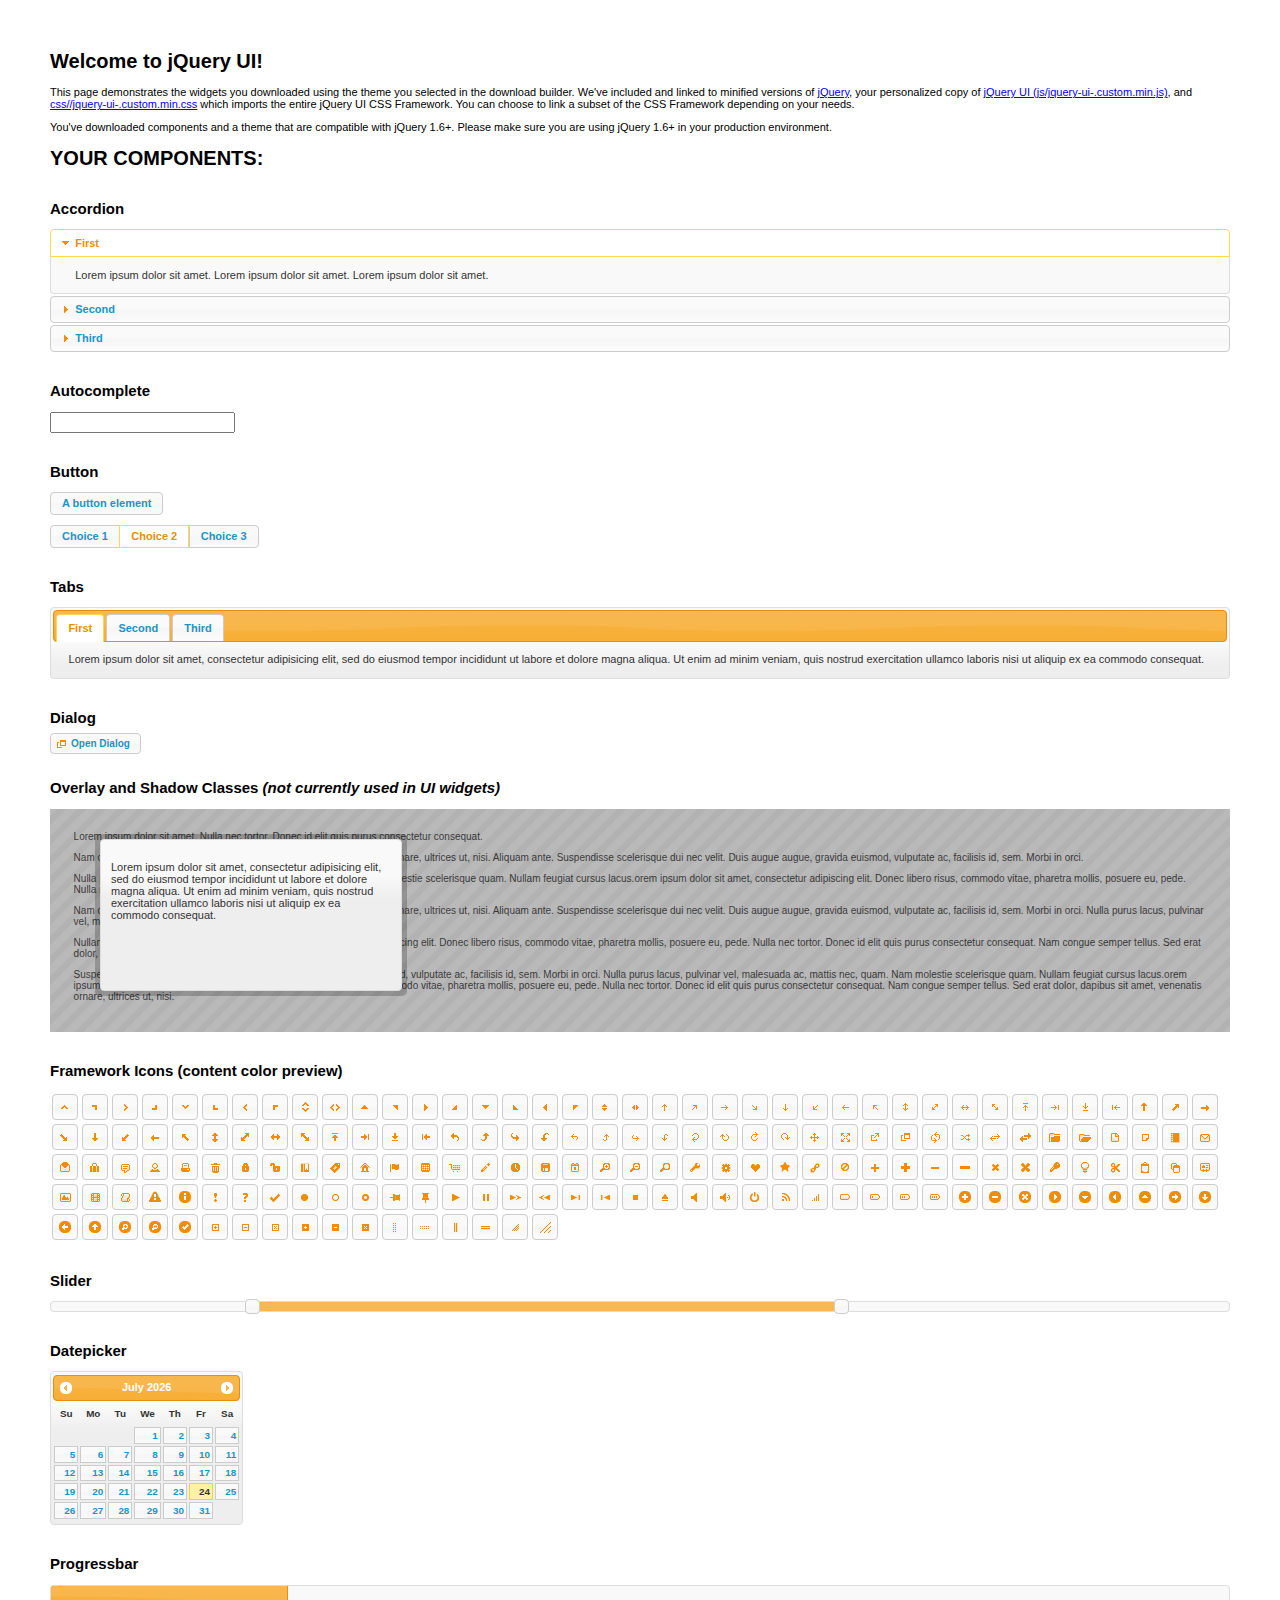
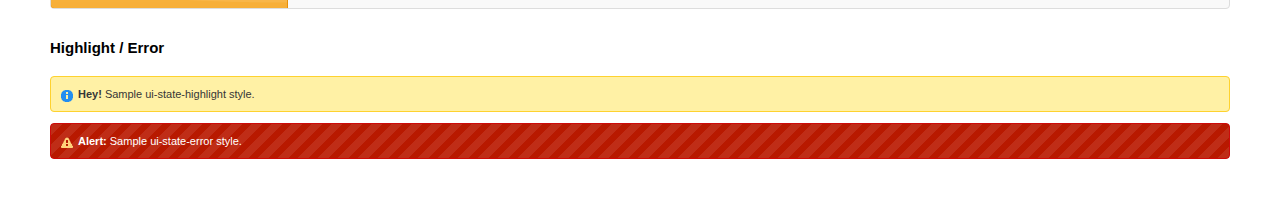
<file: jquery-ui-1.10.4.custom/index.html>
<!doctype html>
<html lang="us">
<head>
	<meta charset="utf-8">
	<title>jQuery UI Example Page</title>
	<link href="css/ui-lightness/jquery-ui-1.10.4.custom.css" rel="stylesheet">
	<script src="js/jquery-1.10.2.js"></script>
	<script src="js/jquery-ui-1.10.4.custom.js"></script>
	<script>
	$(function() {
		
		$( "#accordion" ).accordion();
		

		
		var availableTags = [
			"ActionScript",
			"AppleScript",
			"Asp",
			"BASIC",
			"C",
			"C++",
			"Clojure",
			"COBOL",
			"ColdFusion",
			"Erlang",
			"Fortran",
			"Groovy",
			"Haskell",
			"Java",
			"JavaScript",
			"Lisp",
			"Perl",
			"PHP",
			"Python",
			"Ruby",
			"Scala",
			"Scheme"
		];
		$( "#autocomplete" ).autocomplete({
			source: availableTags
		});
		

		
		$( "#button" ).button();
		$( "#radioset" ).buttonset();
		

		
		$( "#tabs" ).tabs();
		

		
		$( "#dialog" ).dialog({
			autoOpen: false,
			width: 400,
			buttons: [
				{
					text: "Ok",
					click: function() {
						$( this ).dialog( "close" );
					}
				},
				{
					text: "Cancel",
					click: function() {
						$( this ).dialog( "close" );
					}
				}
			]
		});

		// Link to open the dialog
		$( "#dialog-link" ).click(function( event ) {
			$( "#dialog" ).dialog( "open" );
			event.preventDefault();
		});
		

		
		$( "#datepicker" ).datepicker({
			inline: true
		});
		

		
		$( "#slider" ).slider({
			range: true,
			values: [ 17, 67 ]
		});
		

		
		$( "#progressbar" ).progressbar({
			value: 20
		});
		

		// Hover states on the static widgets
		$( "#dialog-link, #icons li" ).hover(
			function() {
				$( this ).addClass( "ui-state-hover" );
			},
			function() {
				$( this ).removeClass( "ui-state-hover" );
			}
		);
	});
	</script>
	<style>
	body{
		font: 62.5% "Trebuchet MS", sans-serif;
		margin: 50px;
	}
	.demoHeaders {
		margin-top: 2em;
	}
	#dialog-link {
		padding: .4em 1em .4em 20px;
		text-decoration: none;
		position: relative;
	}
	#dialog-link span.ui-icon {
		margin: 0 5px 0 0;
		position: absolute;
		left: .2em;
		top: 50%;
		margin-top: -8px;
	}
	#icons {
		margin: 0;
		padding: 0;
	}
	#icons li {
		margin: 2px;
		position: relative;
		padding: 4px 0;
		cursor: pointer;
		float: left;
		list-style: none;
	}
	#icons span.ui-icon {
		float: left;
		margin: 0 4px;
	}
	.fakewindowcontain .ui-widget-overlay {
		position: absolute;
	}
	</style>
</head>
<body>

<h1>Welcome to jQuery UI!</h1>

<div class="ui-widget">
	<p>This page demonstrates the widgets you downloaded using the theme you selected in the download builder. We've included and linked to minified versions of <a href="js/jquery-1.10.2.js">jQuery</a>, your personalized copy of <a href="js/jquery-ui-.custom.min.js">jQuery UI (js/jquery-ui-.custom.min.js)</a>, and <a href="css//jquery-ui-.custom.min.css">css//jquery-ui-.custom.min.css</a> which imports the entire jQuery UI CSS Framework. You can choose to link a subset of the CSS Framework depending on your needs. </p>
	<p>You've downloaded components and a theme that are compatible with jQuery 1.6+. Please make sure you are using jQuery 1.6+ in your production environment.</p>
</div>

<h1>YOUR COMPONENTS:</h1>


<!-- Accordion -->
<h2 class="demoHeaders">Accordion</h2>
<div id="accordion">
	<h3>First</h3>
	<div>Lorem ipsum dolor sit amet. Lorem ipsum dolor sit amet. Lorem ipsum dolor sit amet.</div>
	<h3>Second</h3>
	<div>Phasellus mattis tincidunt nibh.</div>
	<h3>Third</h3>
	<div>Nam dui erat, auctor a, dignissim quis.</div>
</div>



<!-- Autocomplete -->
<h2 class="demoHeaders">Autocomplete</h2>
<div>
	<input id="autocomplete" title="type &quot;a&quot;">
</div>



<!-- Button -->
<h2 class="demoHeaders">Button</h2>
<button id="button">A button element</button>
<form style="margin-top: 1em;">
	<div id="radioset">
		<input type="radio" id="radio1" name="radio"><label for="radio1">Choice 1</label>
		<input type="radio" id="radio2" name="radio" checked="checked"><label for="radio2">Choice 2</label>
		<input type="radio" id="radio3" name="radio"><label for="radio3">Choice 3</label>
	</div>
</form>



<!-- Tabs -->
<h2 class="demoHeaders">Tabs</h2>
<div id="tabs">
	<ul>
		<li><a href="#tabs-1">First</a></li>
		<li><a href="#tabs-2">Second</a></li>
		<li><a href="#tabs-3">Third</a></li>
	</ul>
	<div id="tabs-1">Lorem ipsum dolor sit amet, consectetur adipisicing elit, sed do eiusmod tempor incididunt ut labore et dolore magna aliqua. Ut enim ad minim veniam, quis nostrud exercitation ullamco laboris nisi ut aliquip ex ea commodo consequat.</div>
	<div id="tabs-2">Phasellus mattis tincidunt nibh. Cras orci urna, blandit id, pretium vel, aliquet ornare, felis. Maecenas scelerisque sem non nisl. Fusce sed lorem in enim dictum bibendum.</div>
	<div id="tabs-3">Nam dui erat, auctor a, dignissim quis, sollicitudin eu, felis. Pellentesque nisi urna, interdum eget, sagittis et, consequat vestibulum, lacus. Mauris porttitor ullamcorper augue.</div>
</div>



<!-- Dialog NOTE: Dialog is not generated by UI in this demo so it can be visually styled in themeroller-->
<h2 class="demoHeaders">Dialog</h2>
<p><a href="#" id="dialog-link" class="ui-state-default ui-corner-all"><span class="ui-icon ui-icon-newwin"></span>Open Dialog</a></p>

<h2 class="demoHeaders">Overlay and Shadow Classes <em>(not currently used in UI widgets)</em></h2>
<div style="position: relative; width: 96%; height: 200px; padding:1% 2%; overflow:hidden;" class="fakewindowcontain">
	<p>Lorem ipsum dolor sit amet,  Nulla nec tortor. Donec id elit quis purus consectetur consequat. </p><p>Nam congue semper tellus. Sed erat dolor, dapibus sit amet, venenatis ornare, ultrices ut, nisi. Aliquam ante. Suspendisse scelerisque dui nec velit. Duis augue augue, gravida euismod, vulputate ac, facilisis id, sem. Morbi in orci. </p><p>Nulla purus lacus, pulvinar vel, malesuada ac, mattis nec, quam. Nam molestie scelerisque quam. Nullam feugiat cursus lacus.orem ipsum dolor sit amet, consectetur adipiscing elit. Donec libero risus, commodo vitae, pharetra mollis, posuere eu, pede. Nulla nec tortor. Donec id elit quis purus consectetur consequat. </p><p>Nam congue semper tellus. Sed erat dolor, dapibus sit amet, venenatis ornare, ultrices ut, nisi. Aliquam ante. Suspendisse scelerisque dui nec velit. Duis augue augue, gravida euismod, vulputate ac, facilisis id, sem. Morbi in orci. Nulla purus lacus, pulvinar vel, malesuada ac, mattis nec, quam. Nam molestie scelerisque quam. </p><p>Nullam feugiat cursus lacus.orem ipsum dolor sit amet, consectetur adipiscing elit. Donec libero risus, commodo vitae, pharetra mollis, posuere eu, pede. Nulla nec tortor. Donec id elit quis purus consectetur consequat. Nam congue semper tellus. Sed erat dolor, dapibus sit amet, venenatis ornare, ultrices ut, nisi. Aliquam ante. </p><p>Suspendisse scelerisque dui nec velit. Duis augue augue, gravida euismod, vulputate ac, facilisis id, sem. Morbi in orci. Nulla purus lacus, pulvinar vel, malesuada ac, mattis nec, quam. Nam molestie scelerisque quam. Nullam feugiat cursus lacus.orem ipsum dolor sit amet, consectetur adipiscing elit. Donec libero risus, commodo vitae, pharetra mollis, posuere eu, pede. Nulla nec tortor. Donec id elit quis purus consectetur consequat. Nam congue semper tellus. Sed erat dolor, dapibus sit amet, venenatis ornare, ultrices ut, nisi. </p>

	<!-- ui-dialog -->
	<div class="ui-overlay"><div class="ui-widget-overlay"></div><div class="ui-widget-shadow ui-corner-all" style="width: 302px; height: 152px; position: absolute; left: 50px; top: 30px;"></div></div>
	<div style="position: absolute; width: 280px; height: 130px;left: 50px; top: 30px; padding: 10px;" class="ui-widget ui-widget-content ui-corner-all">
		<div class="ui-dialog-content ui-widget-content" style="background: none; border: 0;">
			<p>Lorem ipsum dolor sit amet, consectetur adipisicing elit, sed do eiusmod tempor incididunt ut labore et dolore magna aliqua. Ut enim ad minim veniam, quis nostrud exercitation ullamco laboris nisi ut aliquip ex ea commodo consequat.</p>
		</div>
	</div>

</div>

<!-- ui-dialog -->
<div id="dialog" title="Dialog Title">
	<p>Lorem ipsum dolor sit amet, consectetur adipisicing elit, sed do eiusmod tempor incididunt ut labore et dolore magna aliqua. Ut enim ad minim veniam, quis nostrud exercitation ullamco laboris nisi ut aliquip ex ea commodo consequat.</p>
</div>



<h2 class="demoHeaders">Framework Icons (content color preview)</h2>
<ul id="icons" class="ui-widget ui-helper-clearfix">
	<li class="ui-state-default ui-corner-all" title=".ui-icon-carat-1-n"><span class="ui-icon ui-icon-carat-1-n"></span></li>
	<li class="ui-state-default ui-corner-all" title=".ui-icon-carat-1-ne"><span class="ui-icon ui-icon-carat-1-ne"></span></li>
	<li class="ui-state-default ui-corner-all" title=".ui-icon-carat-1-e"><span class="ui-icon ui-icon-carat-1-e"></span></li>
	<li class="ui-state-default ui-corner-all" title=".ui-icon-carat-1-se"><span class="ui-icon ui-icon-carat-1-se"></span></li>
	<li class="ui-state-default ui-corner-all" title=".ui-icon-carat-1-s"><span class="ui-icon ui-icon-carat-1-s"></span></li>
	<li class="ui-state-default ui-corner-all" title=".ui-icon-carat-1-sw"><span class="ui-icon ui-icon-carat-1-sw"></span></li>
	<li class="ui-state-default ui-corner-all" title=".ui-icon-carat-1-w"><span class="ui-icon ui-icon-carat-1-w"></span></li>
	<li class="ui-state-default ui-corner-all" title=".ui-icon-carat-1-nw"><span class="ui-icon ui-icon-carat-1-nw"></span></li>
	<li class="ui-state-default ui-corner-all" title=".ui-icon-carat-2-n-s"><span class="ui-icon ui-icon-carat-2-n-s"></span></li>
	<li class="ui-state-default ui-corner-all" title=".ui-icon-carat-2-e-w"><span class="ui-icon ui-icon-carat-2-e-w"></span></li>
	<li class="ui-state-default ui-corner-all" title=".ui-icon-triangle-1-n"><span class="ui-icon ui-icon-triangle-1-n"></span></li>
	<li class="ui-state-default ui-corner-all" title=".ui-icon-triangle-1-ne"><span class="ui-icon ui-icon-triangle-1-ne"></span></li>
	<li class="ui-state-default ui-corner-all" title=".ui-icon-triangle-1-e"><span class="ui-icon ui-icon-triangle-1-e"></span></li>
	<li class="ui-state-default ui-corner-all" title=".ui-icon-triangle-1-se"><span class="ui-icon ui-icon-triangle-1-se"></span></li>
	<li class="ui-state-default ui-corner-all" title=".ui-icon-triangle-1-s"><span class="ui-icon ui-icon-triangle-1-s"></span></li>
	<li class="ui-state-default ui-corner-all" title=".ui-icon-triangle-1-sw"><span class="ui-icon ui-icon-triangle-1-sw"></span></li>
	<li class="ui-state-default ui-corner-all" title=".ui-icon-triangle-1-w"><span class="ui-icon ui-icon-triangle-1-w"></span></li>
	<li class="ui-state-default ui-corner-all" title=".ui-icon-triangle-1-nw"><span class="ui-icon ui-icon-triangle-1-nw"></span></li>
	<li class="ui-state-default ui-corner-all" title=".ui-icon-triangle-2-n-s"><span class="ui-icon ui-icon-triangle-2-n-s"></span></li>
	<li class="ui-state-default ui-corner-all" title=".ui-icon-triangle-2-e-w"><span class="ui-icon ui-icon-triangle-2-e-w"></span></li>
	<li class="ui-state-default ui-corner-all" title=".ui-icon-arrow-1-n"><span class="ui-icon ui-icon-arrow-1-n"></span></li>
	<li class="ui-state-default ui-corner-all" title=".ui-icon-arrow-1-ne"><span class="ui-icon ui-icon-arrow-1-ne"></span></li>
	<li class="ui-state-default ui-corner-all" title=".ui-icon-arrow-1-e"><span class="ui-icon ui-icon-arrow-1-e"></span></li>
	<li class="ui-state-default ui-corner-all" title=".ui-icon-arrow-1-se"><span class="ui-icon ui-icon-arrow-1-se"></span></li>
	<li class="ui-state-default ui-corner-all" title=".ui-icon-arrow-1-s"><span class="ui-icon ui-icon-arrow-1-s"></span></li>
	<li class="ui-state-default ui-corner-all" title=".ui-icon-arrow-1-sw"><span class="ui-icon ui-icon-arrow-1-sw"></span></li>
	<li class="ui-state-default ui-corner-all" title=".ui-icon-arrow-1-w"><span class="ui-icon ui-icon-arrow-1-w"></span></li>
	<li class="ui-state-default ui-corner-all" title=".ui-icon-arrow-1-nw"><span class="ui-icon ui-icon-arrow-1-nw"></span></li>
	<li class="ui-state-default ui-corner-all" title=".ui-icon-arrow-2-n-s"><span class="ui-icon ui-icon-arrow-2-n-s"></span></li>
	<li class="ui-state-default ui-corner-all" title=".ui-icon-arrow-2-ne-sw"><span class="ui-icon ui-icon-arrow-2-ne-sw"></span></li>
	<li class="ui-state-default ui-corner-all" title=".ui-icon-arrow-2-e-w"><span class="ui-icon ui-icon-arrow-2-e-w"></span></li>
	<li class="ui-state-default ui-corner-all" title=".ui-icon-arrow-2-se-nw"><span class="ui-icon ui-icon-arrow-2-se-nw"></span></li>
	<li class="ui-state-default ui-corner-all" title=".ui-icon-arrowstop-1-n"><span class="ui-icon ui-icon-arrowstop-1-n"></span></li>
	<li class="ui-state-default ui-corner-all" title=".ui-icon-arrowstop-1-e"><span class="ui-icon ui-icon-arrowstop-1-e"></span></li>
	<li class="ui-state-default ui-corner-all" title=".ui-icon-arrowstop-1-s"><span class="ui-icon ui-icon-arrowstop-1-s"></span></li>
	<li class="ui-state-default ui-corner-all" title=".ui-icon-arrowstop-1-w"><span class="ui-icon ui-icon-arrowstop-1-w"></span></li>
	<li class="ui-state-default ui-corner-all" title=".ui-icon-arrowthick-1-n"><span class="ui-icon ui-icon-arrowthick-1-n"></span></li>
	<li class="ui-state-default ui-corner-all" title=".ui-icon-arrowthick-1-ne"><span class="ui-icon ui-icon-arrowthick-1-ne"></span></li>
	<li class="ui-state-default ui-corner-all" title=".ui-icon-arrowthick-1-e"><span class="ui-icon ui-icon-arrowthick-1-e"></span></li>
	<li class="ui-state-default ui-corner-all" title=".ui-icon-arrowthick-1-se"><span class="ui-icon ui-icon-arrowthick-1-se"></span></li>
	<li class="ui-state-default ui-corner-all" title=".ui-icon-arrowthick-1-s"><span class="ui-icon ui-icon-arrowthick-1-s"></span></li>
	<li class="ui-state-default ui-corner-all" title=".ui-icon-arrowthick-1-sw"><span class="ui-icon ui-icon-arrowthick-1-sw"></span></li>
	<li class="ui-state-default ui-corner-all" title=".ui-icon-arrowthick-1-w"><span class="ui-icon ui-icon-arrowthick-1-w"></span></li>
	<li class="ui-state-default ui-corner-all" title=".ui-icon-arrowthick-1-nw"><span class="ui-icon ui-icon-arrowthick-1-nw"></span></li>
	<li class="ui-state-default ui-corner-all" title=".ui-icon-arrowthick-2-n-s"><span class="ui-icon ui-icon-arrowthick-2-n-s"></span></li>
	<li class="ui-state-default ui-corner-all" title=".ui-icon-arrowthick-2-ne-sw"><span class="ui-icon ui-icon-arrowthick-2-ne-sw"></span></li>
	<li class="ui-state-default ui-corner-all" title=".ui-icon-arrowthick-2-e-w"><span class="ui-icon ui-icon-arrowthick-2-e-w"></span></li>
	<li class="ui-state-default ui-corner-all" title=".ui-icon-arrowthick-2-se-nw"><span class="ui-icon ui-icon-arrowthick-2-se-nw"></span></li>
	<li class="ui-state-default ui-corner-all" title=".ui-icon-arrowthickstop-1-n"><span class="ui-icon ui-icon-arrowthickstop-1-n"></span></li>
	<li class="ui-state-default ui-corner-all" title=".ui-icon-arrowthickstop-1-e"><span class="ui-icon ui-icon-arrowthickstop-1-e"></span></li>
	<li class="ui-state-default ui-corner-all" title=".ui-icon-arrowthickstop-1-s"><span class="ui-icon ui-icon-arrowthickstop-1-s"></span></li>
	<li class="ui-state-default ui-corner-all" title=".ui-icon-arrowthickstop-1-w"><span class="ui-icon ui-icon-arrowthickstop-1-w"></span></li>
	<li class="ui-state-default ui-corner-all" title=".ui-icon-arrowreturnthick-1-w"><span class="ui-icon ui-icon-arrowreturnthick-1-w"></span></li>
	<li class="ui-state-default ui-corner-all" title=".ui-icon-arrowreturnthick-1-n"><span class="ui-icon ui-icon-arrowreturnthick-1-n"></span></li>
	<li class="ui-state-default ui-corner-all" title=".ui-icon-arrowreturnthick-1-e"><span class="ui-icon ui-icon-arrowreturnthick-1-e"></span></li>
	<li class="ui-state-default ui-corner-all" title=".ui-icon-arrowreturnthick-1-s"><span class="ui-icon ui-icon-arrowreturnthick-1-s"></span></li>
	<li class="ui-state-default ui-corner-all" title=".ui-icon-arrowreturn-1-w"><span class="ui-icon ui-icon-arrowreturn-1-w"></span></li>
	<li class="ui-state-default ui-corner-all" title=".ui-icon-arrowreturn-1-n"><span class="ui-icon ui-icon-arrowreturn-1-n"></span></li>
	<li class="ui-state-default ui-corner-all" title=".ui-icon-arrowreturn-1-e"><span class="ui-icon ui-icon-arrowreturn-1-e"></span></li>
	<li class="ui-state-default ui-corner-all" title=".ui-icon-arrowreturn-1-s"><span class="ui-icon ui-icon-arrowreturn-1-s"></span></li>
	<li class="ui-state-default ui-corner-all" title=".ui-icon-arrowrefresh-1-w"><span class="ui-icon ui-icon-arrowrefresh-1-w"></span></li>
	<li class="ui-state-default ui-corner-all" title=".ui-icon-arrowrefresh-1-n"><span class="ui-icon ui-icon-arrowrefresh-1-n"></span></li>
	<li class="ui-state-default ui-corner-all" title=".ui-icon-arrowrefresh-1-e"><span class="ui-icon ui-icon-arrowrefresh-1-e"></span></li>
	<li class="ui-state-default ui-corner-all" title=".ui-icon-arrowrefresh-1-s"><span class="ui-icon ui-icon-arrowrefresh-1-s"></span></li>
	<li class="ui-state-default ui-corner-all" title=".ui-icon-arrow-4"><span class="ui-icon ui-icon-arrow-4"></span></li>
	<li class="ui-state-default ui-corner-all" title=".ui-icon-arrow-4-diag"><span class="ui-icon ui-icon-arrow-4-diag"></span></li>
	<li class="ui-state-default ui-corner-all" title=".ui-icon-extlink"><span class="ui-icon ui-icon-extlink"></span></li>
	<li class="ui-state-default ui-corner-all" title=".ui-icon-newwin"><span class="ui-icon ui-icon-newwin"></span></li>
	<li class="ui-state-default ui-corner-all" title=".ui-icon-refresh"><span class="ui-icon ui-icon-refresh"></span></li>
	<li class="ui-state-default ui-corner-all" title=".ui-icon-shuffle"><span class="ui-icon ui-icon-shuffle"></span></li>
	<li class="ui-state-default ui-corner-all" title=".ui-icon-transfer-e-w"><span class="ui-icon ui-icon-transfer-e-w"></span></li>
	<li class="ui-state-default ui-corner-all" title=".ui-icon-transferthick-e-w"><span class="ui-icon ui-icon-transferthick-e-w"></span></li>
	<li class="ui-state-default ui-corner-all" title=".ui-icon-folder-collapsed"><span class="ui-icon ui-icon-folder-collapsed"></span></li>
	<li class="ui-state-default ui-corner-all" title=".ui-icon-folder-open"><span class="ui-icon ui-icon-folder-open"></span></li>
	<li class="ui-state-default ui-corner-all" title=".ui-icon-document"><span class="ui-icon ui-icon-document"></span></li>
	<li class="ui-state-default ui-corner-all" title=".ui-icon-document-b"><span class="ui-icon ui-icon-document-b"></span></li>
	<li class="ui-state-default ui-corner-all" title=".ui-icon-note"><span class="ui-icon ui-icon-note"></span></li>
	<li class="ui-state-default ui-corner-all" title=".ui-icon-mail-closed"><span class="ui-icon ui-icon-mail-closed"></span></li>
	<li class="ui-state-default ui-corner-all" title=".ui-icon-mail-open"><span class="ui-icon ui-icon-mail-open"></span></li>
	<li class="ui-state-default ui-corner-all" title=".ui-icon-suitcase"><span class="ui-icon ui-icon-suitcase"></span></li>
	<li class="ui-state-default ui-corner-all" title=".ui-icon-comment"><span class="ui-icon ui-icon-comment"></span></li>
	<li class="ui-state-default ui-corner-all" title=".ui-icon-person"><span class="ui-icon ui-icon-person"></span></li>
	<li class="ui-state-default ui-corner-all" title=".ui-icon-print"><span class="ui-icon ui-icon-print"></span></li>
	<li class="ui-state-default ui-corner-all" title=".ui-icon-trash"><span class="ui-icon ui-icon-trash"></span></li>
	<li class="ui-state-default ui-corner-all" title=".ui-icon-locked"><span class="ui-icon ui-icon-locked"></span></li>
	<li class="ui-state-default ui-corner-all" title=".ui-icon-unlocked"><span class="ui-icon ui-icon-unlocked"></span></li>
	<li class="ui-state-default ui-corner-all" title=".ui-icon-bookmark"><span class="ui-icon ui-icon-bookmark"></span></li>
	<li class="ui-state-default ui-corner-all" title=".ui-icon-tag"><span class="ui-icon ui-icon-tag"></span></li>
	<li class="ui-state-default ui-corner-all" title=".ui-icon-home"><span class="ui-icon ui-icon-home"></span></li>
	<li class="ui-state-default ui-corner-all" title=".ui-icon-flag"><span class="ui-icon ui-icon-flag"></span></li>
	<li class="ui-state-default ui-corner-all" title=".ui-icon-calculator"><span class="ui-icon ui-icon-calculator"></span></li>
	<li class="ui-state-default ui-corner-all" title=".ui-icon-cart"><span class="ui-icon ui-icon-cart"></span></li>
	<li class="ui-state-default ui-corner-all" title=".ui-icon-pencil"><span class="ui-icon ui-icon-pencil"></span></li>
	<li class="ui-state-default ui-corner-all" title=".ui-icon-clock"><span class="ui-icon ui-icon-clock"></span></li>
	<li class="ui-state-default ui-corner-all" title=".ui-icon-disk"><span class="ui-icon ui-icon-disk"></span></li>
	<li class="ui-state-default ui-corner-all" title=".ui-icon-calendar"><span class="ui-icon ui-icon-calendar"></span></li>
	<li class="ui-state-default ui-corner-all" title=".ui-icon-zoomin"><span class="ui-icon ui-icon-zoomin"></span></li>
	<li class="ui-state-default ui-corner-all" title=".ui-icon-zoomout"><span class="ui-icon ui-icon-zoomout"></span></li>
	<li class="ui-state-default ui-corner-all" title=".ui-icon-search"><span class="ui-icon ui-icon-search"></span></li>
	<li class="ui-state-default ui-corner-all" title=".ui-icon-wrench"><span class="ui-icon ui-icon-wrench"></span></li>
	<li class="ui-state-default ui-corner-all" title=".ui-icon-gear"><span class="ui-icon ui-icon-gear"></span></li>
	<li class="ui-state-default ui-corner-all" title=".ui-icon-heart"><span class="ui-icon ui-icon-heart"></span></li>
	<li class="ui-state-default ui-corner-all" title=".ui-icon-star"><span class="ui-icon ui-icon-star"></span></li>
	<li class="ui-state-default ui-corner-all" title=".ui-icon-link"><span class="ui-icon ui-icon-link"></span></li>
	<li class="ui-state-default ui-corner-all" title=".ui-icon-cancel"><span class="ui-icon ui-icon-cancel"></span></li>
	<li class="ui-state-default ui-corner-all" title=".ui-icon-plus"><span class="ui-icon ui-icon-plus"></span></li>
	<li class="ui-state-default ui-corner-all" title=".ui-icon-plusthick"><span class="ui-icon ui-icon-plusthick"></span></li>
	<li class="ui-state-default ui-corner-all" title=".ui-icon-minus"><span class="ui-icon ui-icon-minus"></span></li>
	<li class="ui-state-default ui-corner-all" title=".ui-icon-minusthick"><span class="ui-icon ui-icon-minusthick"></span></li>
	<li class="ui-state-default ui-corner-all" title=".ui-icon-close"><span class="ui-icon ui-icon-close"></span></li>
	<li class="ui-state-default ui-corner-all" title=".ui-icon-closethick"><span class="ui-icon ui-icon-closethick"></span></li>
	<li class="ui-state-default ui-corner-all" title=".ui-icon-key"><span class="ui-icon ui-icon-key"></span></li>
	<li class="ui-state-default ui-corner-all" title=".ui-icon-lightbulb"><span class="ui-icon ui-icon-lightbulb"></span></li>
	<li class="ui-state-default ui-corner-all" title=".ui-icon-scissors"><span class="ui-icon ui-icon-scissors"></span></li>
	<li class="ui-state-default ui-corner-all" title=".ui-icon-clipboard"><span class="ui-icon ui-icon-clipboard"></span></li>
	<li class="ui-state-default ui-corner-all" title=".ui-icon-copy"><span class="ui-icon ui-icon-copy"></span></li>
	<li class="ui-state-default ui-corner-all" title=".ui-icon-contact"><span class="ui-icon ui-icon-contact"></span></li>
	<li class="ui-state-default ui-corner-all" title=".ui-icon-image"><span class="ui-icon ui-icon-image"></span></li>
	<li class="ui-state-default ui-corner-all" title=".ui-icon-video"><span class="ui-icon ui-icon-video"></span></li>
	<li class="ui-state-default ui-corner-all" title=".ui-icon-script"><span class="ui-icon ui-icon-script"></span></li>
	<li class="ui-state-default ui-corner-all" title=".ui-icon-alert"><span class="ui-icon ui-icon-alert"></span></li>
	<li class="ui-state-default ui-corner-all" title=".ui-icon-info"><span class="ui-icon ui-icon-info"></span></li>
	<li class="ui-state-default ui-corner-all" title=".ui-icon-notice"><span class="ui-icon ui-icon-notice"></span></li>
	<li class="ui-state-default ui-corner-all" title=".ui-icon-help"><span class="ui-icon ui-icon-help"></span></li>
	<li class="ui-state-default ui-corner-all" title=".ui-icon-check"><span class="ui-icon ui-icon-check"></span></li>
	<li class="ui-state-default ui-corner-all" title=".ui-icon-bullet"><span class="ui-icon ui-icon-bullet"></span></li>
	<li class="ui-state-default ui-corner-all" title=".ui-icon-radio-off"><span class="ui-icon ui-icon-radio-off"></span></li>
	<li class="ui-state-default ui-corner-all" title=".ui-icon-radio-on"><span class="ui-icon ui-icon-radio-on"></span></li>
	<li class="ui-state-default ui-corner-all" title=".ui-icon-pin-w"><span class="ui-icon ui-icon-pin-w"></span></li>
	<li class="ui-state-default ui-corner-all" title=".ui-icon-pin-s"><span class="ui-icon ui-icon-pin-s"></span></li>
	<li class="ui-state-default ui-corner-all" title=".ui-icon-play"><span class="ui-icon ui-icon-play"></span></li>
	<li class="ui-state-default ui-corner-all" title=".ui-icon-pause"><span class="ui-icon ui-icon-pause"></span></li>
	<li class="ui-state-default ui-corner-all" title=".ui-icon-seek-next"><span class="ui-icon ui-icon-seek-next"></span></li>
	<li class="ui-state-default ui-corner-all" title=".ui-icon-seek-prev"><span class="ui-icon ui-icon-seek-prev"></span></li>
	<li class="ui-state-default ui-corner-all" title=".ui-icon-seek-end"><span class="ui-icon ui-icon-seek-end"></span></li>
	<li class="ui-state-default ui-corner-all" title=".ui-icon-seek-first"><span class="ui-icon ui-icon-seek-first"></span></li>
	<li class="ui-state-default ui-corner-all" title=".ui-icon-stop"><span class="ui-icon ui-icon-stop"></span></li>
	<li class="ui-state-default ui-corner-all" title=".ui-icon-eject"><span class="ui-icon ui-icon-eject"></span></li>
	<li class="ui-state-default ui-corner-all" title=".ui-icon-volume-off"><span class="ui-icon ui-icon-volume-off"></span></li>
	<li class="ui-state-default ui-corner-all" title=".ui-icon-volume-on"><span class="ui-icon ui-icon-volume-on"></span></li>
	<li class="ui-state-default ui-corner-all" title=".ui-icon-power"><span class="ui-icon ui-icon-power"></span></li>
	<li class="ui-state-default ui-corner-all" title=".ui-icon-signal-diag"><span class="ui-icon ui-icon-signal-diag"></span></li>
	<li class="ui-state-default ui-corner-all" title=".ui-icon-signal"><span class="ui-icon ui-icon-signal"></span></li>
	<li class="ui-state-default ui-corner-all" title=".ui-icon-battery-0"><span class="ui-icon ui-icon-battery-0"></span></li>
	<li class="ui-state-default ui-corner-all" title=".ui-icon-battery-1"><span class="ui-icon ui-icon-battery-1"></span></li>
	<li class="ui-state-default ui-corner-all" title=".ui-icon-battery-2"><span class="ui-icon ui-icon-battery-2"></span></li>
	<li class="ui-state-default ui-corner-all" title=".ui-icon-battery-3"><span class="ui-icon ui-icon-battery-3"></span></li>
	<li class="ui-state-default ui-corner-all" title=".ui-icon-circle-plus"><span class="ui-icon ui-icon-circle-plus"></span></li>
	<li class="ui-state-default ui-corner-all" title=".ui-icon-circle-minus"><span class="ui-icon ui-icon-circle-minus"></span></li>
	<li class="ui-state-default ui-corner-all" title=".ui-icon-circle-close"><span class="ui-icon ui-icon-circle-close"></span></li>
	<li class="ui-state-default ui-corner-all" title=".ui-icon-circle-triangle-e"><span class="ui-icon ui-icon-circle-triangle-e"></span></li>
	<li class="ui-state-default ui-corner-all" title=".ui-icon-circle-triangle-s"><span class="ui-icon ui-icon-circle-triangle-s"></span></li>
	<li class="ui-state-default ui-corner-all" title=".ui-icon-circle-triangle-w"><span class="ui-icon ui-icon-circle-triangle-w"></span></li>
	<li class="ui-state-default ui-corner-all" title=".ui-icon-circle-triangle-n"><span class="ui-icon ui-icon-circle-triangle-n"></span></li>
	<li class="ui-state-default ui-corner-all" title=".ui-icon-circle-arrow-e"><span class="ui-icon ui-icon-circle-arrow-e"></span></li>
	<li class="ui-state-default ui-corner-all" title=".ui-icon-circle-arrow-s"><span class="ui-icon ui-icon-circle-arrow-s"></span></li>
	<li class="ui-state-default ui-corner-all" title=".ui-icon-circle-arrow-w"><span class="ui-icon ui-icon-circle-arrow-w"></span></li>
	<li class="ui-state-default ui-corner-all" title=".ui-icon-circle-arrow-n"><span class="ui-icon ui-icon-circle-arrow-n"></span></li>
	<li class="ui-state-default ui-corner-all" title=".ui-icon-circle-zoomin"><span class="ui-icon ui-icon-circle-zoomin"></span></li>
	<li class="ui-state-default ui-corner-all" title=".ui-icon-circle-zoomout"><span class="ui-icon ui-icon-circle-zoomout"></span></li>
	<li class="ui-state-default ui-corner-all" title=".ui-icon-circle-check"><span class="ui-icon ui-icon-circle-check"></span></li>
	<li class="ui-state-default ui-corner-all" title=".ui-icon-circlesmall-plus"><span class="ui-icon ui-icon-circlesmall-plus"></span></li>
	<li class="ui-state-default ui-corner-all" title=".ui-icon-circlesmall-minus"><span class="ui-icon ui-icon-circlesmall-minus"></span></li>
	<li class="ui-state-default ui-corner-all" title=".ui-icon-circlesmall-close"><span class="ui-icon ui-icon-circlesmall-close"></span></li>
	<li class="ui-state-default ui-corner-all" title=".ui-icon-squaresmall-plus"><span class="ui-icon ui-icon-squaresmall-plus"></span></li>
	<li class="ui-state-default ui-corner-all" title=".ui-icon-squaresmall-minus"><span class="ui-icon ui-icon-squaresmall-minus"></span></li>
	<li class="ui-state-default ui-corner-all" title=".ui-icon-squaresmall-close"><span class="ui-icon ui-icon-squaresmall-close"></span></li>
	<li class="ui-state-default ui-corner-all" title=".ui-icon-grip-dotted-vertical"><span class="ui-icon ui-icon-grip-dotted-vertical"></span></li>
	<li class="ui-state-default ui-corner-all" title=".ui-icon-grip-dotted-horizontal"><span class="ui-icon ui-icon-grip-dotted-horizontal"></span></li>
	<li class="ui-state-default ui-corner-all" title=".ui-icon-grip-solid-vertical"><span class="ui-icon ui-icon-grip-solid-vertical"></span></li>
	<li class="ui-state-default ui-corner-all" title=".ui-icon-grip-solid-horizontal"><span class="ui-icon ui-icon-grip-solid-horizontal"></span></li>
	<li class="ui-state-default ui-corner-all" title=".ui-icon-gripsmall-diagonal-se"><span class="ui-icon ui-icon-gripsmall-diagonal-se"></span></li>
	<li class="ui-state-default ui-corner-all" title=".ui-icon-grip-diagonal-se"><span class="ui-icon ui-icon-grip-diagonal-se"></span></li>
</ul>


<!-- Slider -->
<h2 class="demoHeaders">Slider</h2>
<div id="slider"></div>



<!-- Datepicker -->
<h2 class="demoHeaders">Datepicker</h2>
<div id="datepicker"></div>



<!-- Progressbar -->
<h2 class="demoHeaders">Progressbar</h2>
<div id="progressbar"></div>


<!-- Highlight / Error -->
<h2 class="demoHeaders">Highlight / Error</h2>
<div class="ui-widget">
	<div class="ui-state-highlight ui-corner-all" style="margin-top: 20px; padding: 0 .7em;">
		<p><span class="ui-icon ui-icon-info" style="float: left; margin-right: .3em;"></span>
		<strong>Hey!</strong> Sample ui-state-highlight style.</p>
	</div>
</div>
<br>
<div class="ui-widget">
	<div class="ui-state-error ui-corner-all" style="padding: 0 .7em;">
		<p><span class="ui-icon ui-icon-alert" style="float: left; margin-right: .3em;"></span>
		<strong>Alert:</strong> Sample ui-state-error style.</p>
	</div>
</div>

</body>
</html>
</file>
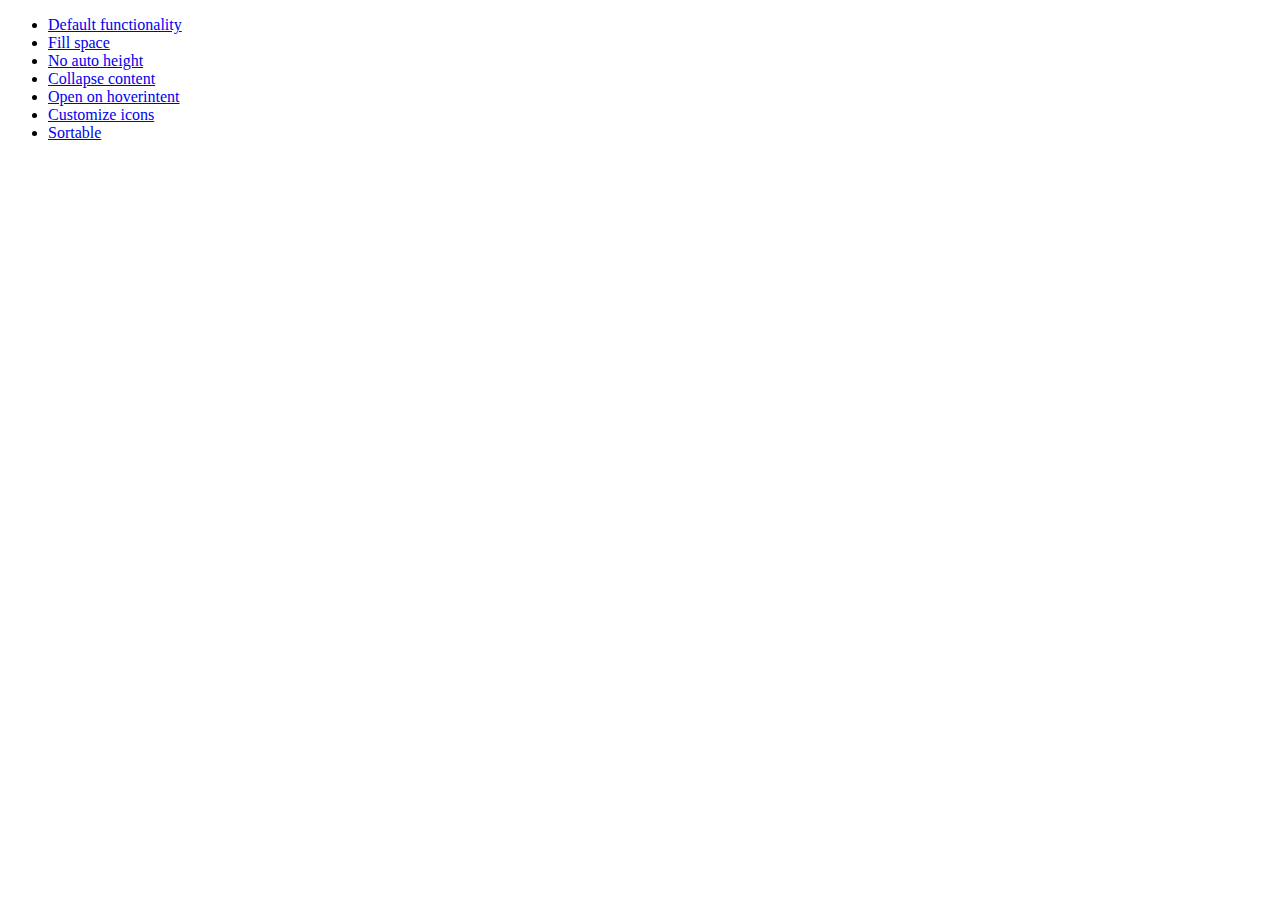
<file: jquery-ui-1.10.4.custom/development-bundle/demos/accordion/index.html>
<!doctype html>
<html lang="en">
<head>
	<meta charset="utf-8">
	<title>jQuery UI Accordion Demos</title>
</head>
<body>

<ul>
	<li><a href="default.html">Default functionality</a></li>
	<li><a href="fillspace.html">Fill space</a></li>
	<li><a href="no-auto-height.html">No auto height</a></li>
	<li><a href="collapsible.html">Collapse content</a></li>
	<li><a href="hoverintent.html">Open on hoverintent</a></li>
	<li><a href="custom-icons.html">Customize icons</a></li>
	<li><a href="sortable.html">Sortable</a></li>
</ul>

</body>
</html>
</file>
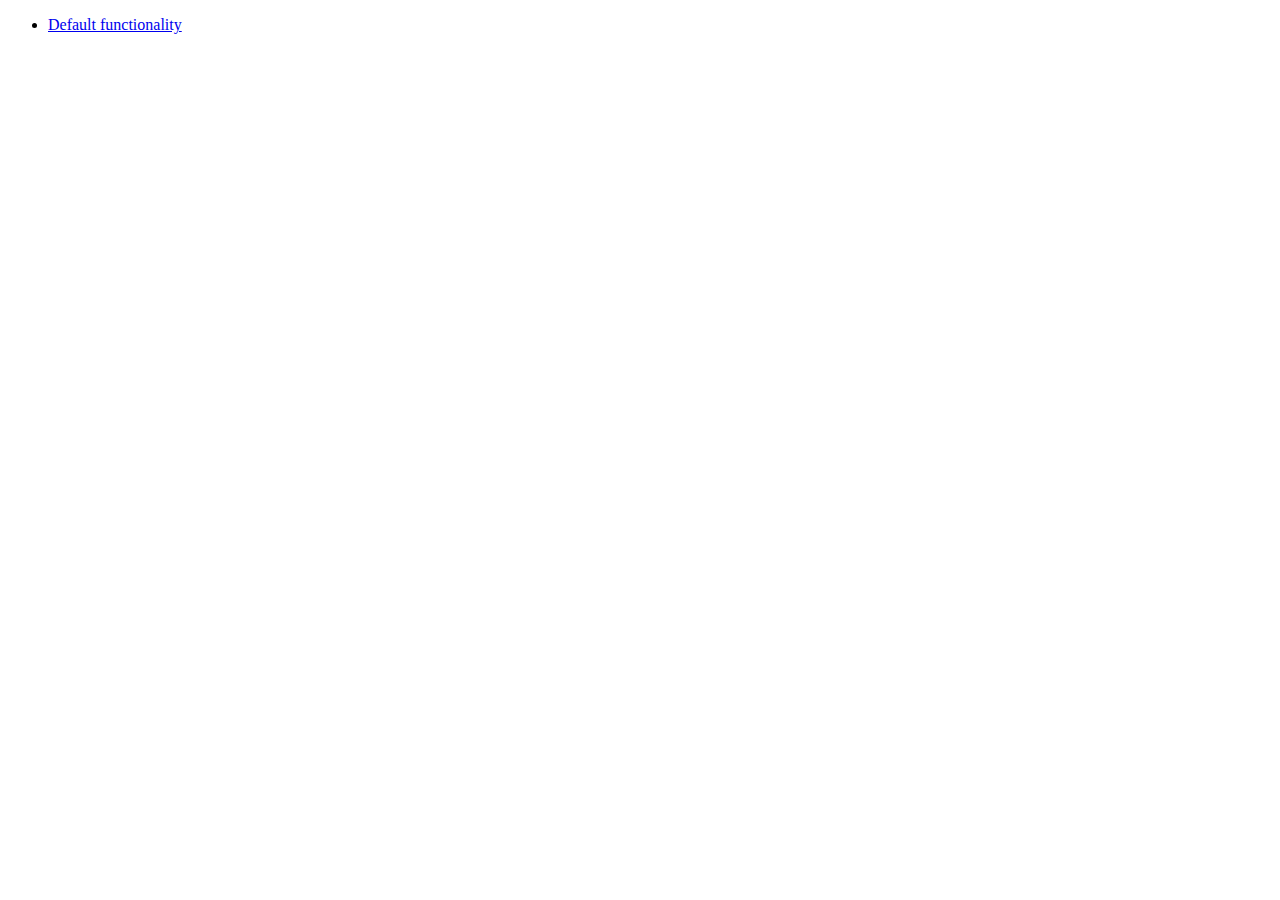
<file: jquery-ui-1.10.4.custom/development-bundle/demos/addClass/index.html>
<!doctype html>
<html lang="en">
<head>
	<meta charset="utf-8">
	<title>jQuery UI Effects Demos</title>
</head>
<body>

<ul>
	<li><a href="default.html">Default functionality</a></li>
</ul>

</body>
</html>
</file>
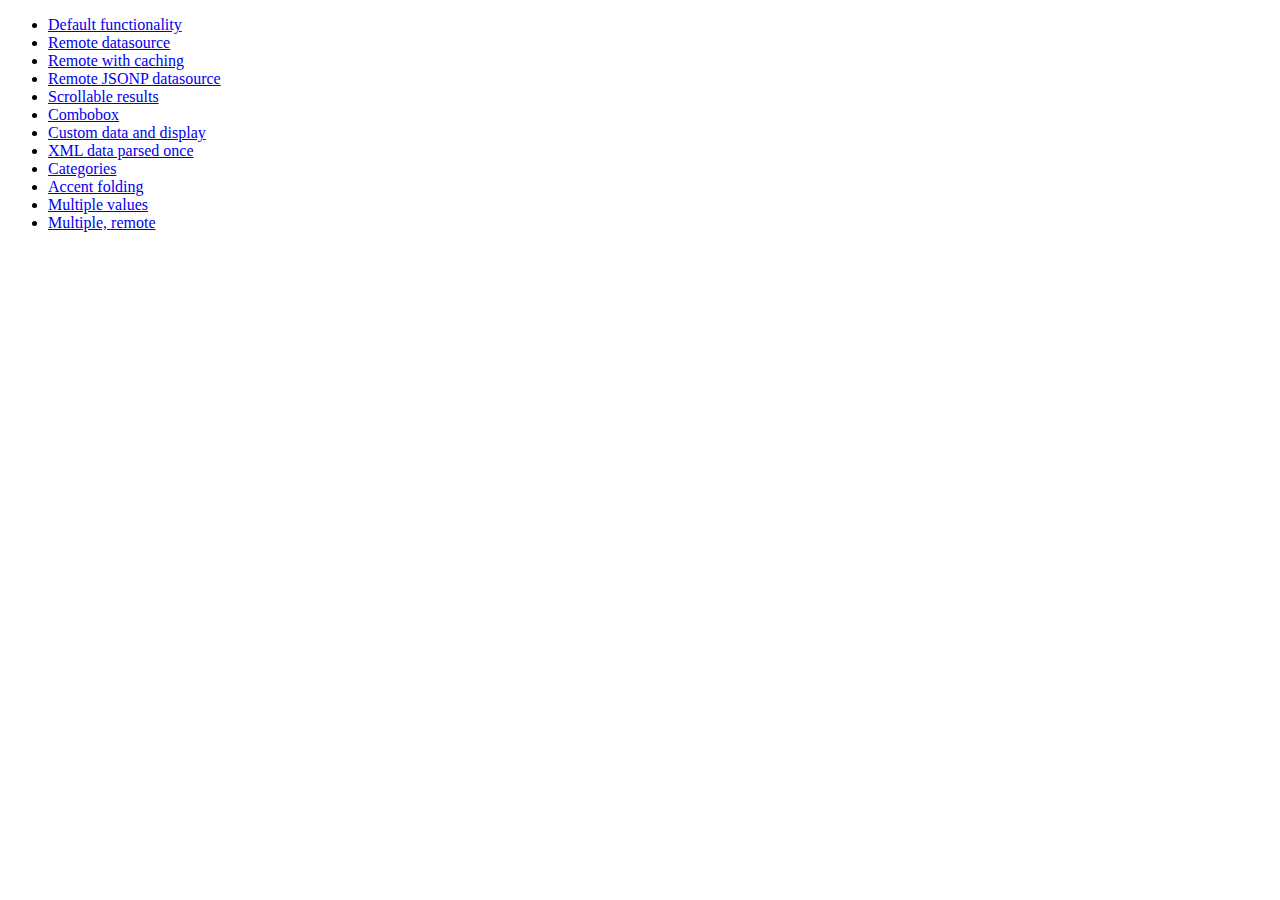
<file: jquery-ui-1.10.4.custom/development-bundle/demos/autocomplete/index.html>
<!doctype html>
<html lang="en">
<head>
	<meta charset="utf-8">
	<title>jQuery UI Autocomplete Demos</title>
</head>
<body>

<ul>
	<li><a href="default.html">Default functionality</a></li>
	<li><a href="remote.html">Remote datasource</a></li>
	<li><a href="remote-with-cache.html">Remote with caching</a></li>
	<li><a href="remote-jsonp.html">Remote JSONP datasource</a></li>
	<li><a href="maxheight.html">Scrollable results</a></li>
	<li><a href="combobox.html">Combobox</a></li>
	<li><a href="custom-data.html">Custom data and display</a></li>
	<li><a href="xml.html">XML data parsed once</a></li>
	<li><a href="categories.html">Categories</a></li>
	<li><a href="folding.html">Accent folding</a></li>
	<li><a href="multiple.html">Multiple values</a></li>
	<li><a href="multiple-remote.html">Multiple, remote</a></li>
</ul>

</body>
</html>
</file>
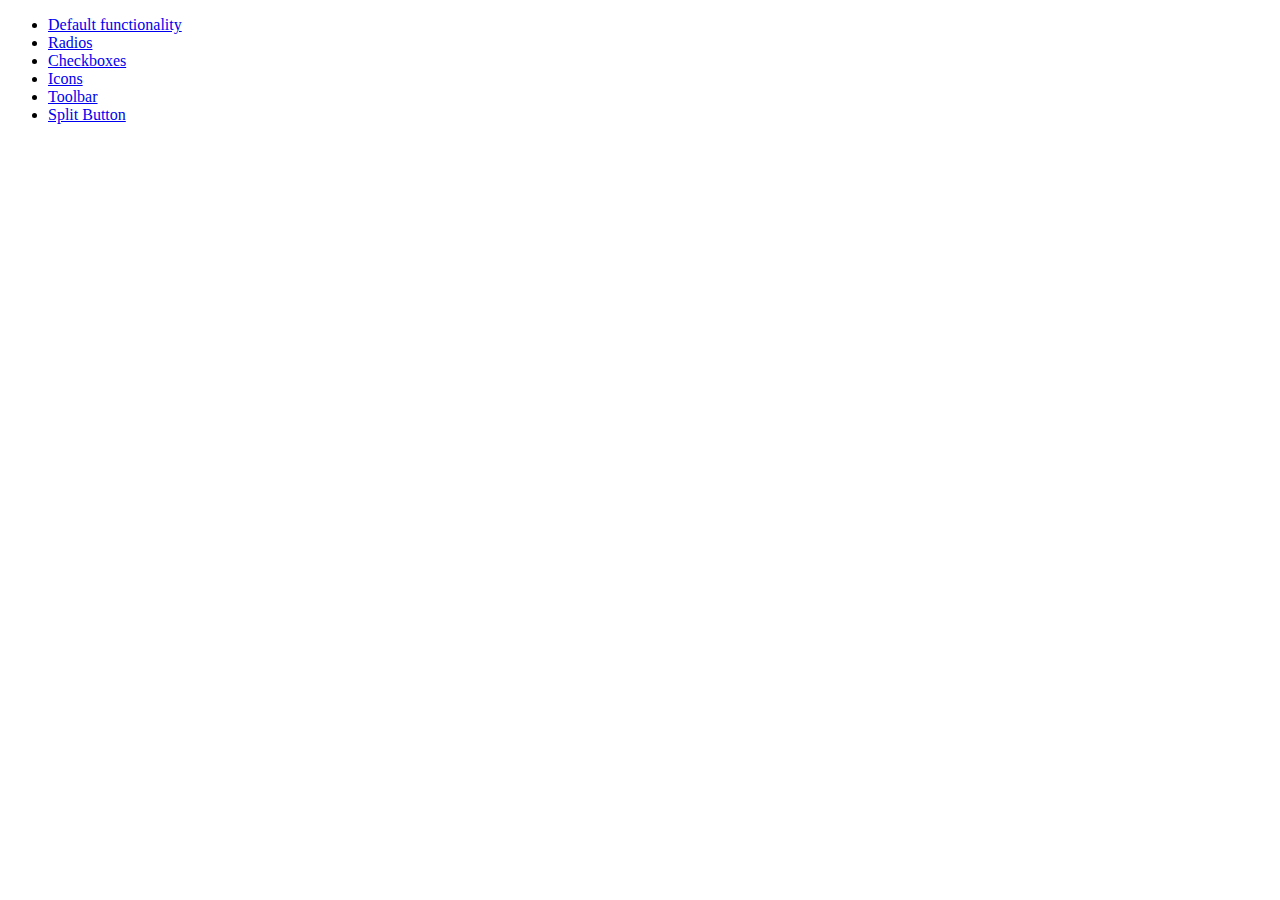
<file: jquery-ui-1.10.4.custom/development-bundle/demos/button/index.html>
<!doctype html>
<html lang="en">
<head>
	<meta charset="utf-8">
	<title>jQuery UI Button Demos</title>
</head>
<body>

<ul>
	<li><a href="default.html">Default functionality</a></li>
	<li><a href="radio.html">Radios</a></li>
	<li><a href="checkbox.html">Checkboxes</a></li>
	<li><a href="icons.html">Icons</a></li>
	<li><a href="toolbar.html">Toolbar</a></li>
	<li><a href="splitbutton.html">Split Button</a></li>
</ul>

</body>
</html>
</file>
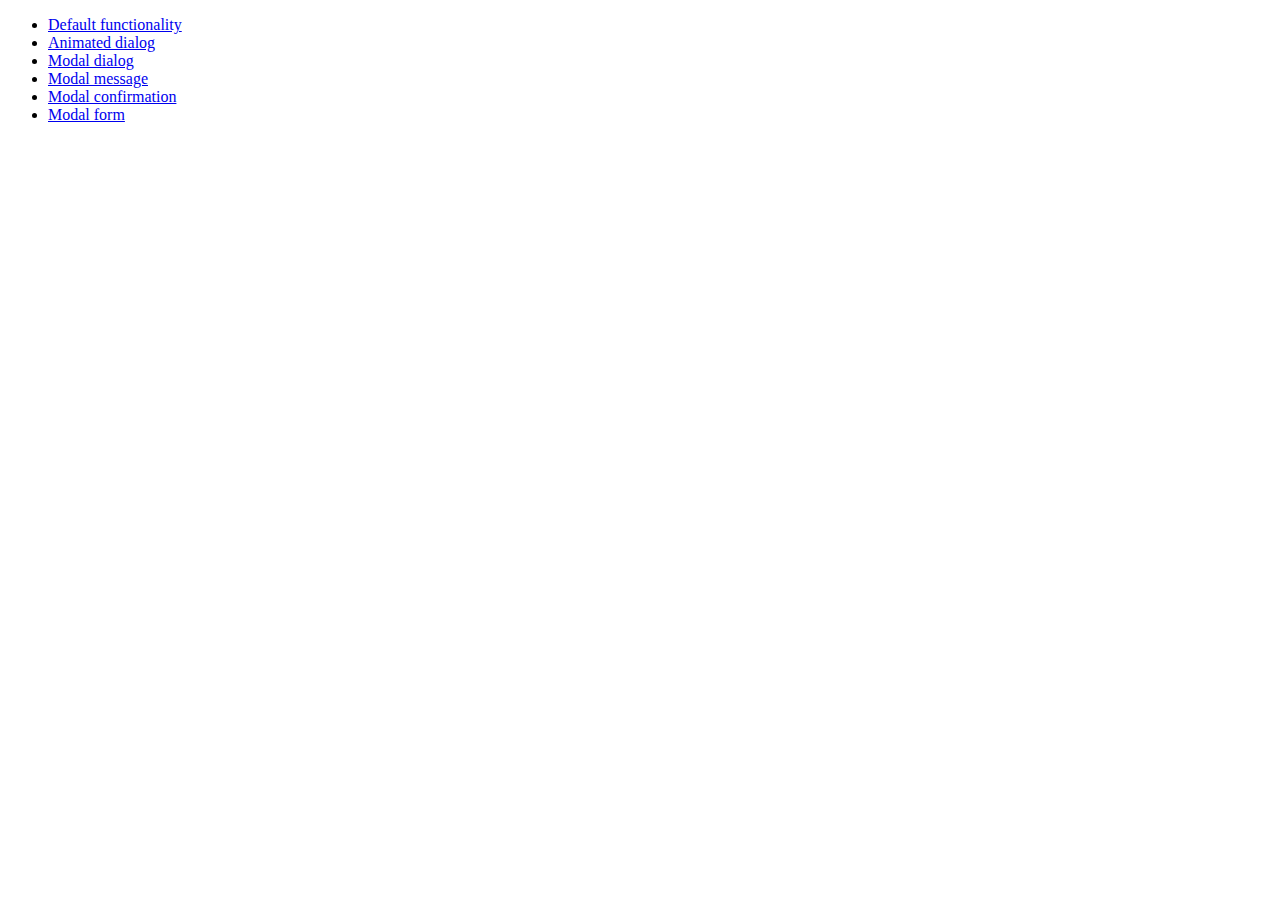
<file: jquery-ui-1.10.4.custom/development-bundle/demos/dialog/index.html>
<!doctype html>
<html lang="en">
<head>
	<meta charset="utf-8">
	<title>jQuery UI Dialog Demos</title>
</head>
<body>

<ul>
	<li><a href="default.html">Default functionality</a></li>
	<li><a href="animated.html">Animated dialog</a></li>
	<li><a href="modal.html">Modal dialog</a></li>
	<li><a href="modal-message.html">Modal message</a></li>
	<li><a href="modal-confirmation.html">Modal confirmation</a></li>
	<li><a href="modal-form.html">Modal form</a></li>
</ul>

</body>
</html>
</file>
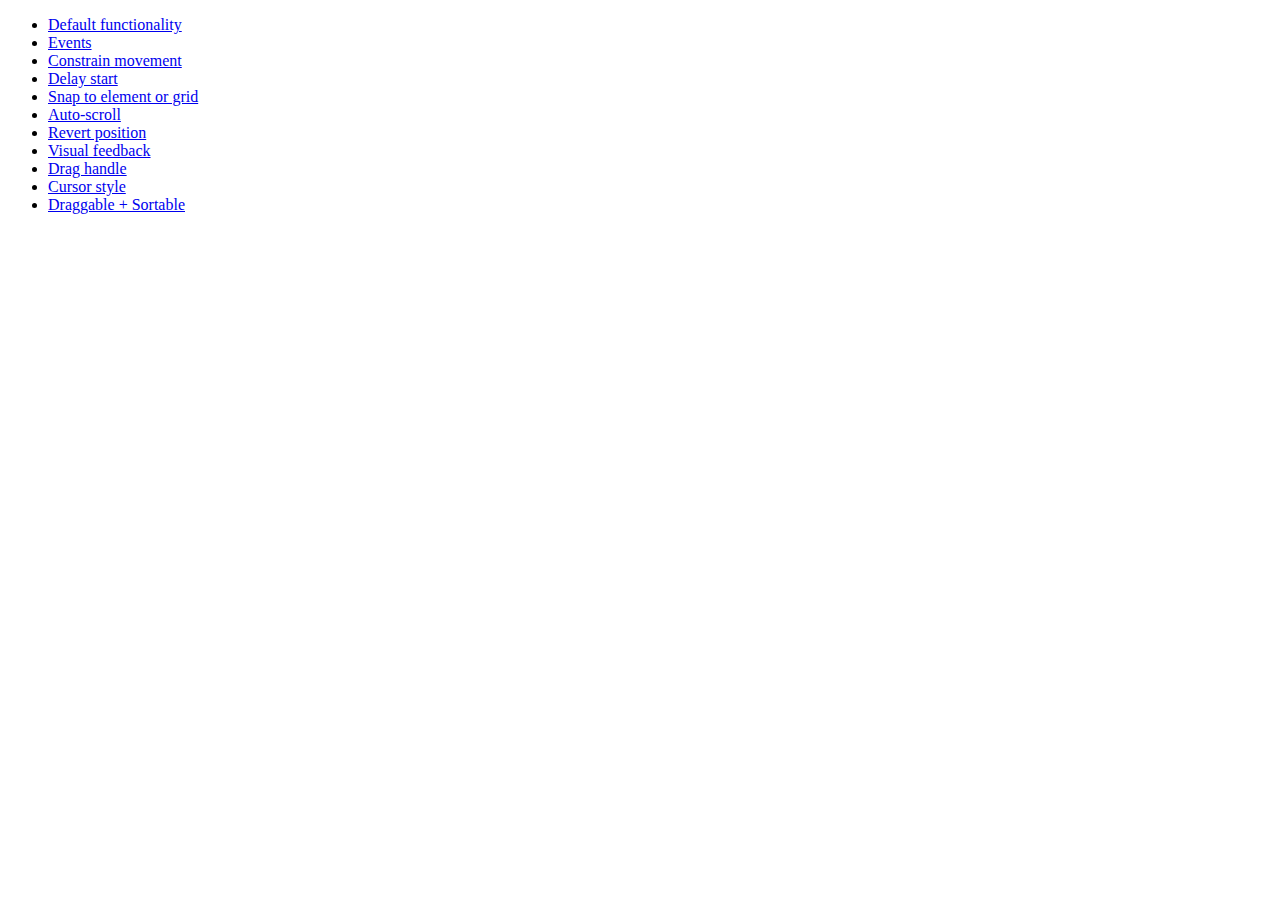
<file: jquery-ui-1.10.4.custom/development-bundle/demos/draggable/index.html>
<!doctype html>
<html lang="en">
<head>
	<meta charset="utf-8">
	<title>jQuery UI Draggable Demos</title>
</head>
<body>

<ul>
	<li><a href="default.html">Default functionality</a></li>
	<li><a href="events.html">Events</a></li>
	<li><a href="constrain-movement.html">Constrain movement</a></li>
	<li><a href="delay-start.html">Delay start</a></li>
	<li><a href="snap-to.html">Snap to element or grid</a></li>
	<li><a href="scroll.html">Auto-scroll</a></li>
	<li><a href="revert.html">Revert position</a></li>
	<li><a href="visual-feedback.html">Visual feedback</a></li>
	<li><a href="handle.html">Drag handle</a></li>
	<li><a href="cursor-style.html">Cursor style</a></li>
	<li><a href="sortable.html">Draggable + Sortable</a></li>
</ul>

</body>
</html>
</file>
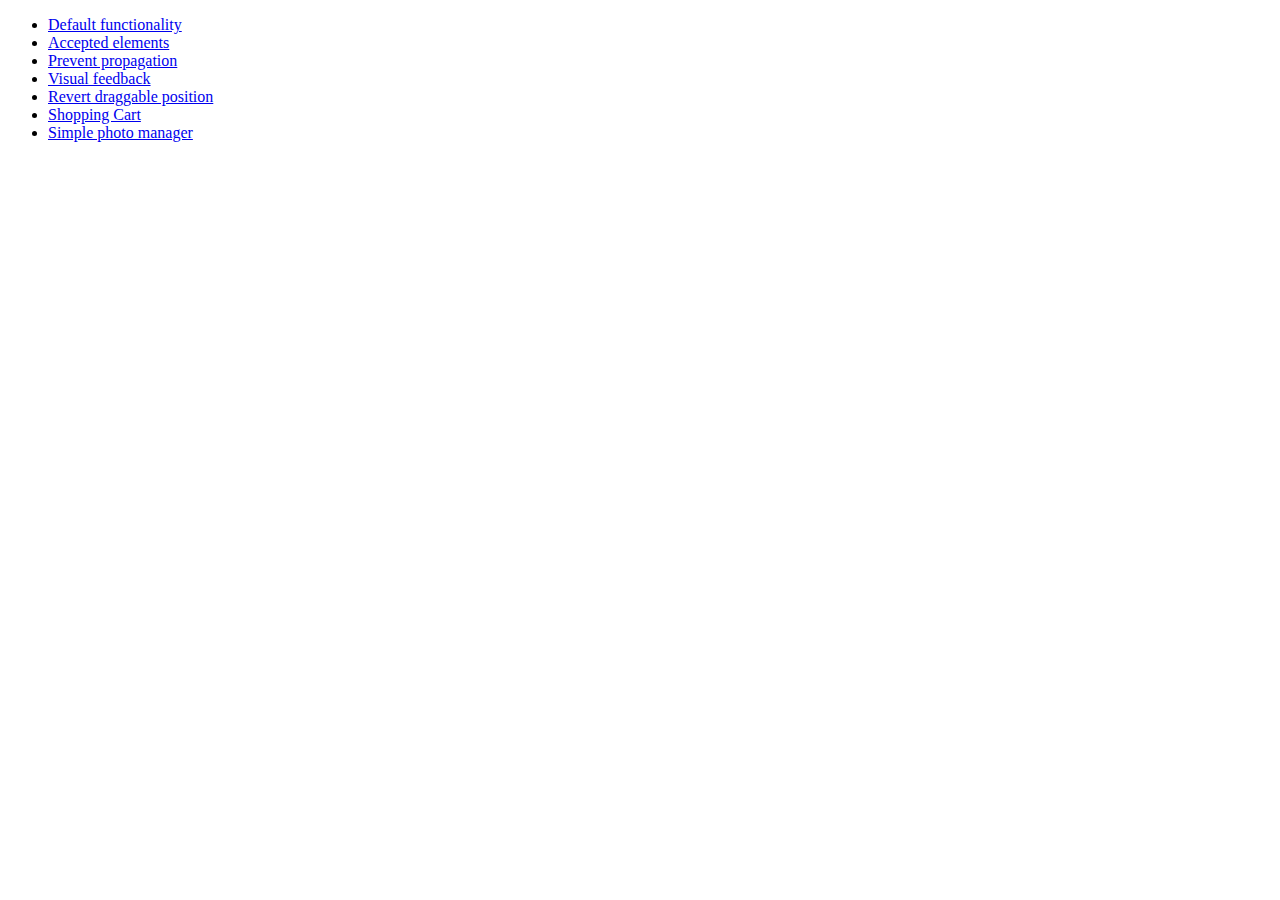
<file: jquery-ui-1.10.4.custom/development-bundle/demos/droppable/index.html>
<!doctype html>
<html lang="en">
<head>
	<meta charset="utf-8">
	<title>jQuery UI Droppable Demos</title>
</head>
<body>

<ul>
	<li><a href="default.html">Default functionality</a></li>
	<li><a href="accepted-elements.html">Accepted elements</a></li>
	<li><a href="propagation.html">Prevent propagation</a></li>
	<li><a href="visual-feedback.html">Visual feedback</a></li>
	<li><a href="revert.html">Revert draggable position</a></li>
	<li><a href="shopping-cart.html">Shopping Cart</a></li>
	<li><a href="photo-manager.html">Simple photo manager</a></li>
</ul>

</body>
</html>
</file>
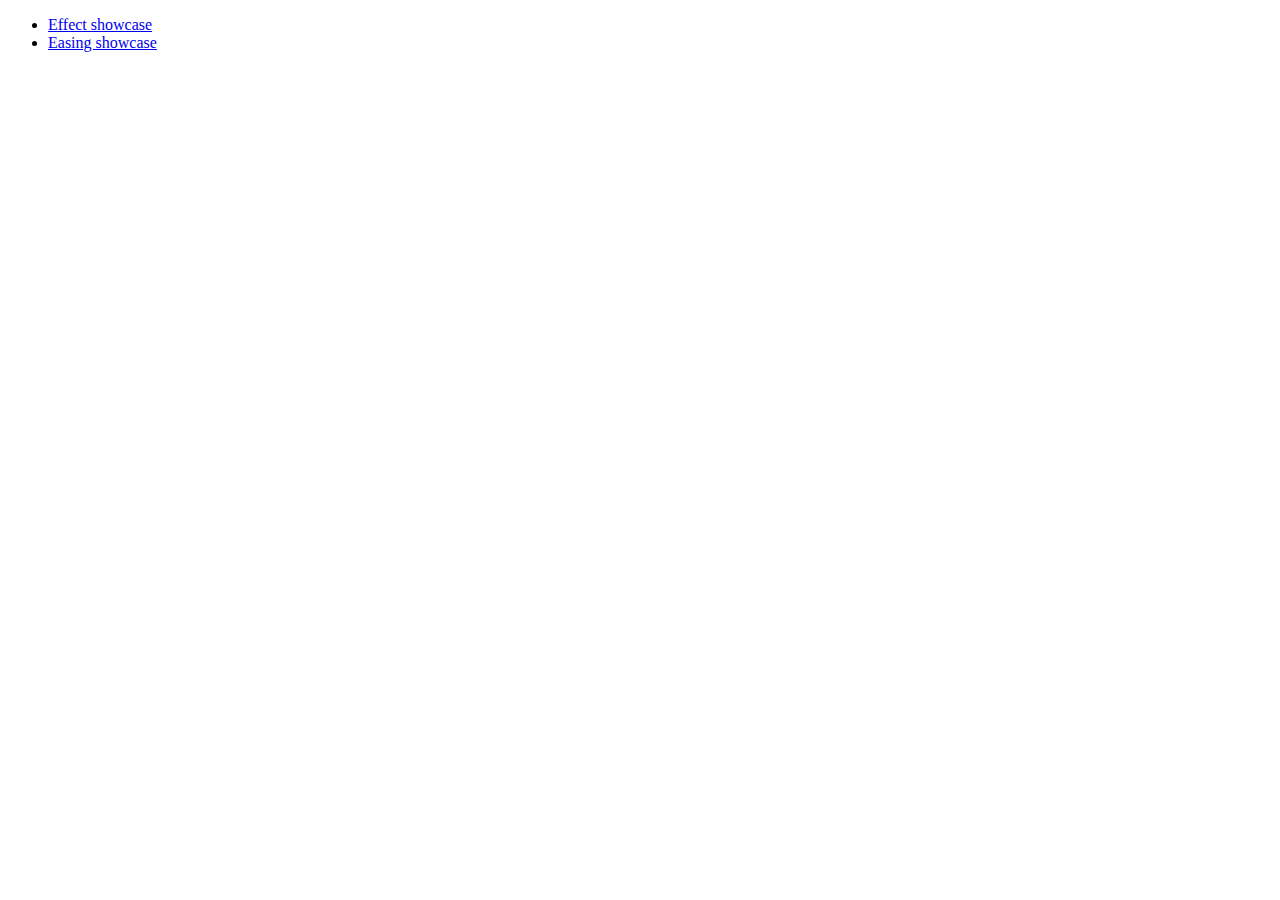
<file: jquery-ui-1.10.4.custom/development-bundle/demos/effect/index.html>
<!doctype html>
<html lang="en">
<head>
	<meta charset="utf-8">
	<title>jQuery UI Effects Demos</title>
</head>
<body>

<ul>
	<li><a href="default.html">Effect showcase</a></li>
	<li><a href="easing.html">Easing showcase</a></li>
</ul>

</body>
</html>
</file>
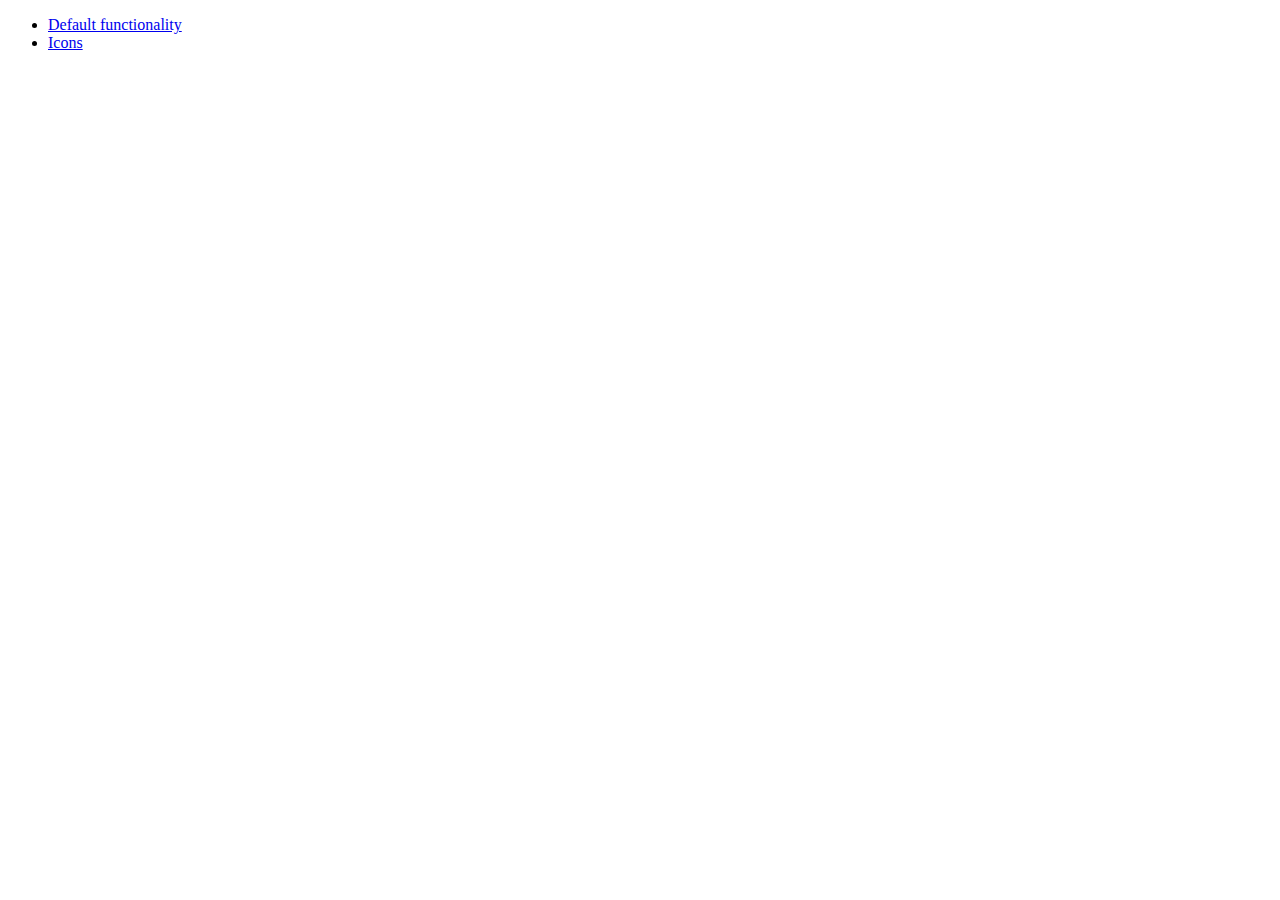
<file: jquery-ui-1.10.4.custom/development-bundle/demos/menu/index.html>
<!doctype html>
<html lang="en">
<head>
	<meta charset="utf-8">
	<title>jQuery UI Menu Demos</title>
</head>
<body>

<ul>
	<li><a href="default.html">Default functionality</a></li>
	<li><a href="icons.html">Icons</a></li>
</ul>

</body>
</html>
</file>
